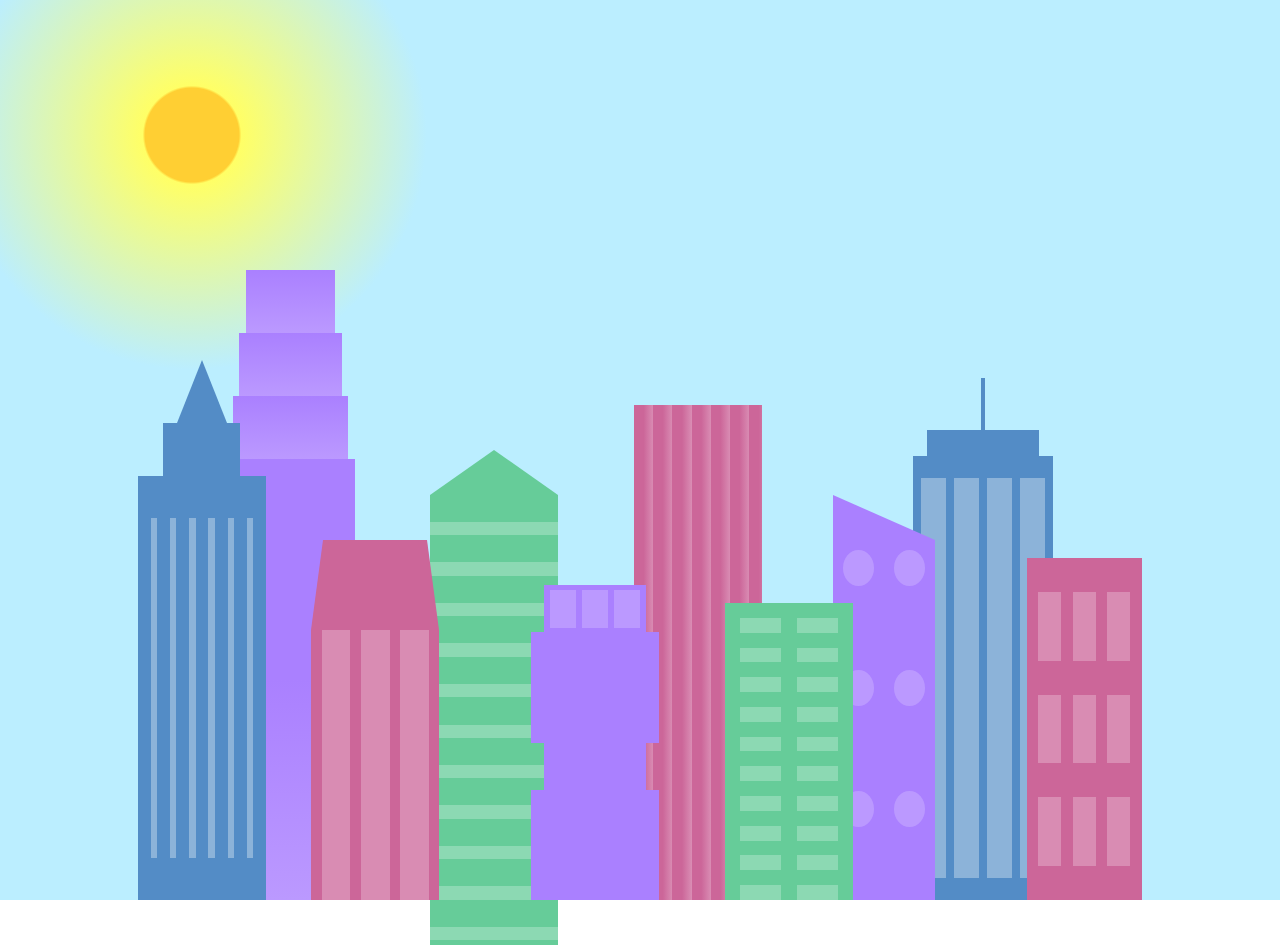
<file: City Skyline/index.html>
<!DOCTYPE html>
<html lang="en">    
  <head>
    <meta charset="UTF-8">
    <title>City Skyline</title>
    <link href="style.css" rel="stylesheet" />   
  </head>

  <body>
    <div class="background-buildings sky">
      <div></div>
      <div></div>
      <div class="bb1 building-wrap">
        <div class="bb1a bb1-window"></div>
        <div class="bb1b bb1-window"></div>
        <div class="bb1c bb1-window"></div>
        <div class="bb1d"></div>
      </div>
      <div class="bb2">
        <div class="bb2a"></div>
        <div class="bb2b"></div>
      </div>
      <div class="bb3"></div>
      <div></div>
      <div class="bb4 building-wrap">
        <div class="bb4a"></div>
        <div class="bb4b"></div>
        <div class="bb4c window-wrap">
          <div class="bb4-window"></div>
          <div class="bb4-window"></div>
          <div class="bb4-window"></div>
          <div class="bb4-window"></div>
        </div>
      </div>
      <div></div>
      <div></div>
    </div>

    <div class="foreground-buildings">
      <div></div>
      <div></div>
      <div class="fb1 building-wrap">
        <div class="fb1a"></div>
        <div class="fb1b"></div>
        <div class="fb1c"></div>
      </div>
      <div class="fb2">
        <div class="fb2a"></div>
        <div class="fb2b window-wrap">
          <div class="fb2-window"></div>
          <div class="fb2-window"></div>
          <div class="fb2-window"></div>
        </div>
      </div>
      <div></div>
      <div class="fb3 building-wrap">
        <div class="fb3a window-wrap">
          <div class="fb3-window"></div>
          <div class="fb3-window"></div>
          <div class="fb3-window"></div>
        </div>
        <div class="fb3b"></div>
        <div class="fb3a"></div>
        <div class="fb3b"></div>
      </div>
      <div class="fb4">
        <div class="fb4a"></div>
        <div class="fb4b">
          <div class="fb4-window"></div>
          <div class="fb4-window"></div>
          <div class="fb4-window"></div>
          <div class="fb4-window"></div>
          <div class="fb4-window"></div>
          <div class="fb4-window"></div>
        </div>
      </div>
      <div class="fb5"></div>
      <div class="fb6"></div>
      <div></div>
      <div></div>
    </div>
  </body>
</html>
</file>
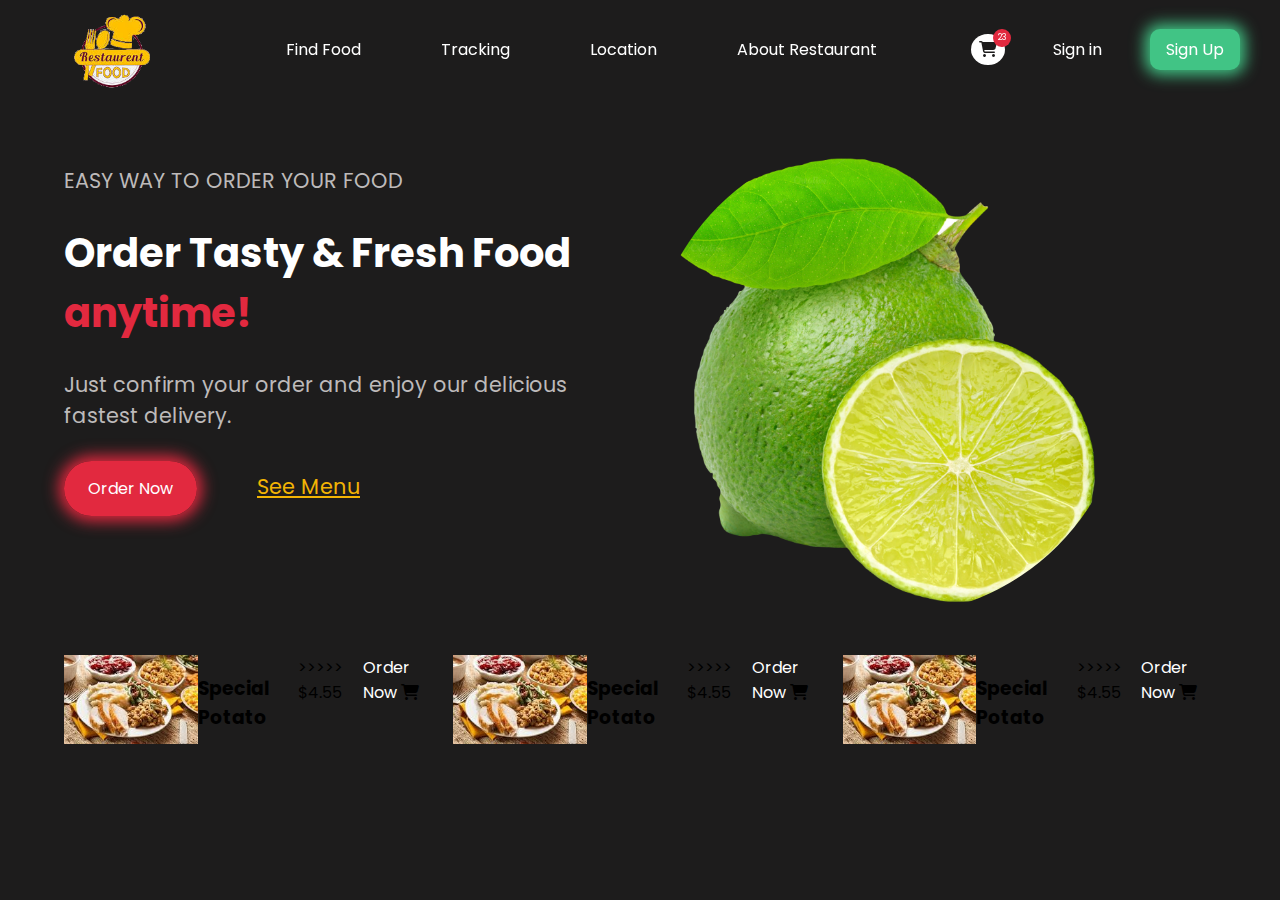
<file: Restaurant/index.html>
<!DOCTYPE html>
<html lang="en">
<head>
    <meta charset="UTF-8">
    <meta http-equiv="X-UA-Compatible" content="IE=edge">
    <meta name="viewport" content="width=device-width, initial-scale=1.0">
    <title>Restaurant</title>
    <link rel="stylesheet" href="https://cdnjs.cloudflare.com/ajax/libs/font-awesome/6.3.0/css/all.min.css">
    <link rel="stylesheet" href="style.css">
</head>
<body>
    <nav>
        <div class="logo">
            <a href="#">
                <img src="./images/logo.png" alt="logo">
            </a>
        </div>
        <ul>
            <li>
                <a href="#">Find Food</a>
            </li>
            <li>
                <a href="#">Tracking</a>
            </li>
            <li>
                <a href="#">Location</a>
            </li>
            <li>
                <a href="#">About Restaurant</a>
            </li>      
        </ul>

        <div class="links">
            <a href="#" class="cart">
                <span>23</span>
                <i class="fa fa-shopping-cart" aria-hidden="true"></i>
            </a>
            <a href="#">Sign in</a>
            <a href="#" class="signup">Sign Up</a>
        </div>
    </nav>

    <div class="container main__container">
        <div class="left">
            <p>EASY WAY TO ORDER YOUR FOOD</p>
            <h1>
                Order Tasty & Fresh Food <br>
                <span>anytime!</span>
            </h1>
            <p class="second">Just confirm your order and enjoy our delicious fastest delivery.</p>

            <a href="#" class="order">Order Now</a>
            <a href="#" class="menu">See Menu</a>
        </div>

        <div class="right">
            <img src="./images/Lime.png" alt="">
        </div>
    </div>


    <section>
        <div class="container items__container">
            <article class="item">
                <div class="item__image">
                    <img src="./images/food.jpeg" alt="">
                </div>
                <h3>Special Potato</h3>
                <div class="rate__info">
                    <span>>>>>></span>
                    <span class="price">$4.55</span>
                </div>
    
                <div class="order">
                    <a href="#">Order Now</a>
                    <span>
                        <i class="fa fa-shopping-cart" aria-hidden="true"></i>
                    </span>
                </div>
            </article>
    
            <article class="item">
                <div class="item__image">
                    <img src="./images/food.jpeg" alt="">
                </div>
                <h3>Special Potato</h3>
                <div class="rate__info">
                    <span>>>>>></span>
                    <span class="price">$4.55</span>
                </div>
    
                <div class="order">
                    <a href="#">Order Now</a>
                    <span>
                        <i class="fa fa-shopping-cart" aria-hidden="true"></i>
                    </span>
                </div>
            </article>
    
            <article class="item">
                <div class="item__image">
                    <img src="./images/food.jpeg" alt="">
                </div>
                <h3>Special Potato</h3>
                <div class="rate__info">
                    <span>>>>>></span>
                    <span class="price">$4.55</span>
                </div>
    
                <div class="order">
                    <a href="#">Order Now</a>
                    <span>
                        <i class="fa fa-shopping-cart" aria-hidden="true"></i>
                    </span>
                </div>
            </article>
        </div>
    
    </section>

    <script src="index.js"></script>
</body>
</html>
</file>
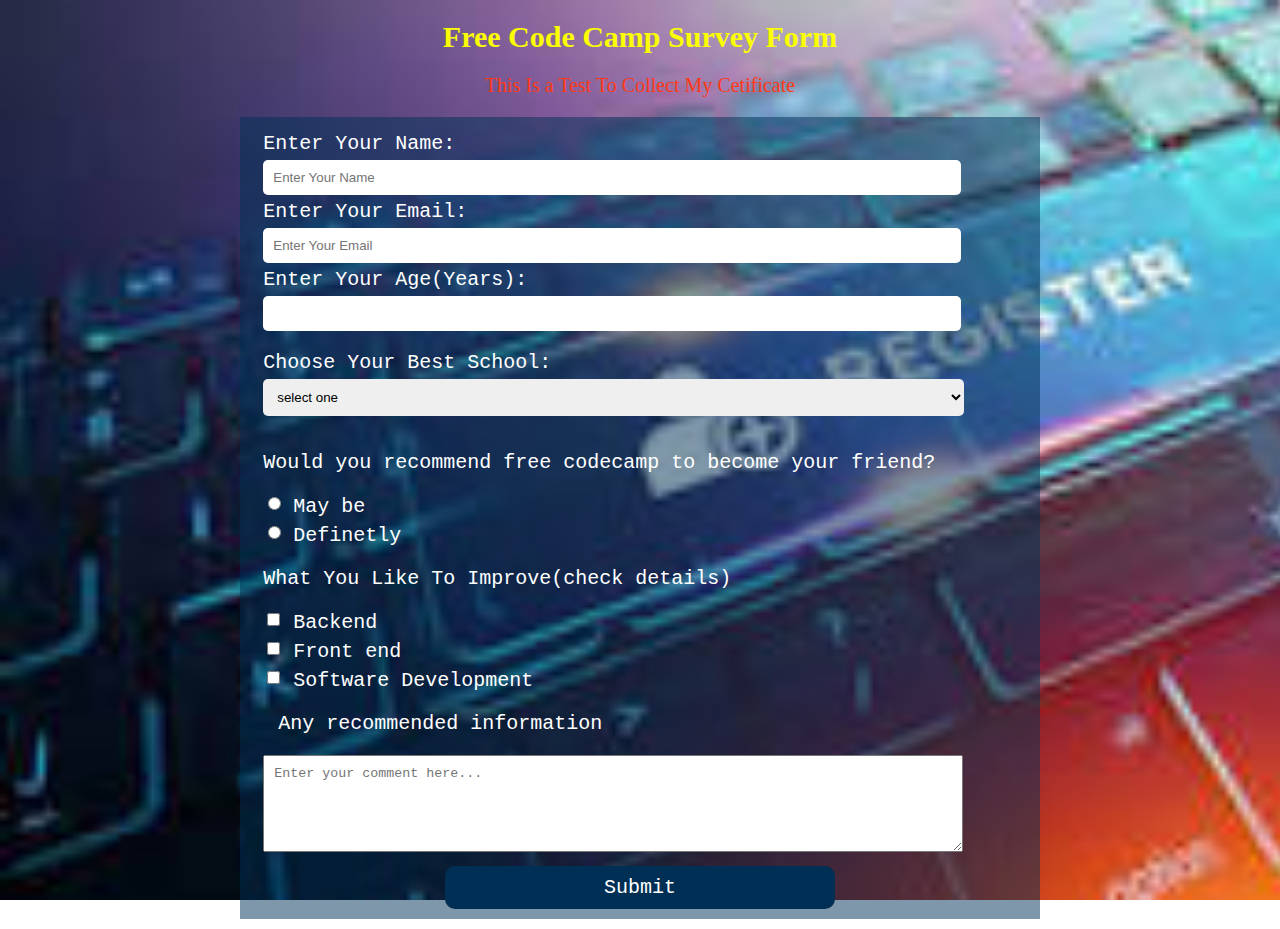
<file: survey-form/index.html>
<!DOCTYPE html>
<html lang="en">
<head>
  <meta charset="UTF-8">
  <meta http-equiv="X-UA-Compatible" content="IE=edge">
  <meta name="viewport" content="width=device-width, initial-scale=1.0">
  <title>Survey Form</title>
  <link rel="stylesheet" href="styles.css">
</head>
<body>
  <h1 id="title">Free Code Camp Survey Form</h1>
  <p id="description">This Is a Test To Collect My Cetificate</p>
  <div class="container">
    <form action="" id="survey-form">
      <fieldset class="first">
        <label for="name">Enter Your Name:</label>
        <input type="text" name="name" id="name" placeholder="Enter Your Name" required>
        <label for="email">Enter Your Email:</label>
        <input type="email" name="email" id="email" placeholder="Enter Your Email" required>
        <label for="number">Enter Your Age(Years):</label>
        <input type="number" id="number" name="number" min="13" max="100" required>
      </fieldset>
      <fieldset>
        <label for="dropdown">Choose Your Best School:</label>
        <select name="dropdown" id="dropdown" required>
          <option>select one</option>
          <option>Free Code Camp</option>
          <option>Solo Learn</option>
        </select>
      </fieldset>
      <fieldset>
        <section id="one">
          <p>Would you recommend free codecamp to become your friend?</p>
          <input type="radio" name="yes" id="1">
          <label for="1">May be</label>
          <input type="radio" name="yes" id="2">
          <label for="2">Definetly</label>
        </section>
        
        <section id="two">
          <p>What You Like To Improve(check details)</p>
          <input type="checkbox" name="check" id="back-end">
          <label for="back-end">Backend</label>
          <input type="checkbox" name="check" id="front-end">
          <label for="front-end">Front end</label>
          <input type="checkbox" name="check" id="software">
          <label for="software">Software Development</label>
          <p style="margin-left: -15px; margin-top: 2em;">
            <label for="comment">Any recommended information</label>
          </p>
          <textarea name="textarea" id="comment" cols="30" rows="5" placeholder="Enter your comment here..." required></textarea>
        </section>
      </fieldset>
      <input type="submit" value="Submit" id="submit">
    </form>
  </div>
</body>
</html>
</file>
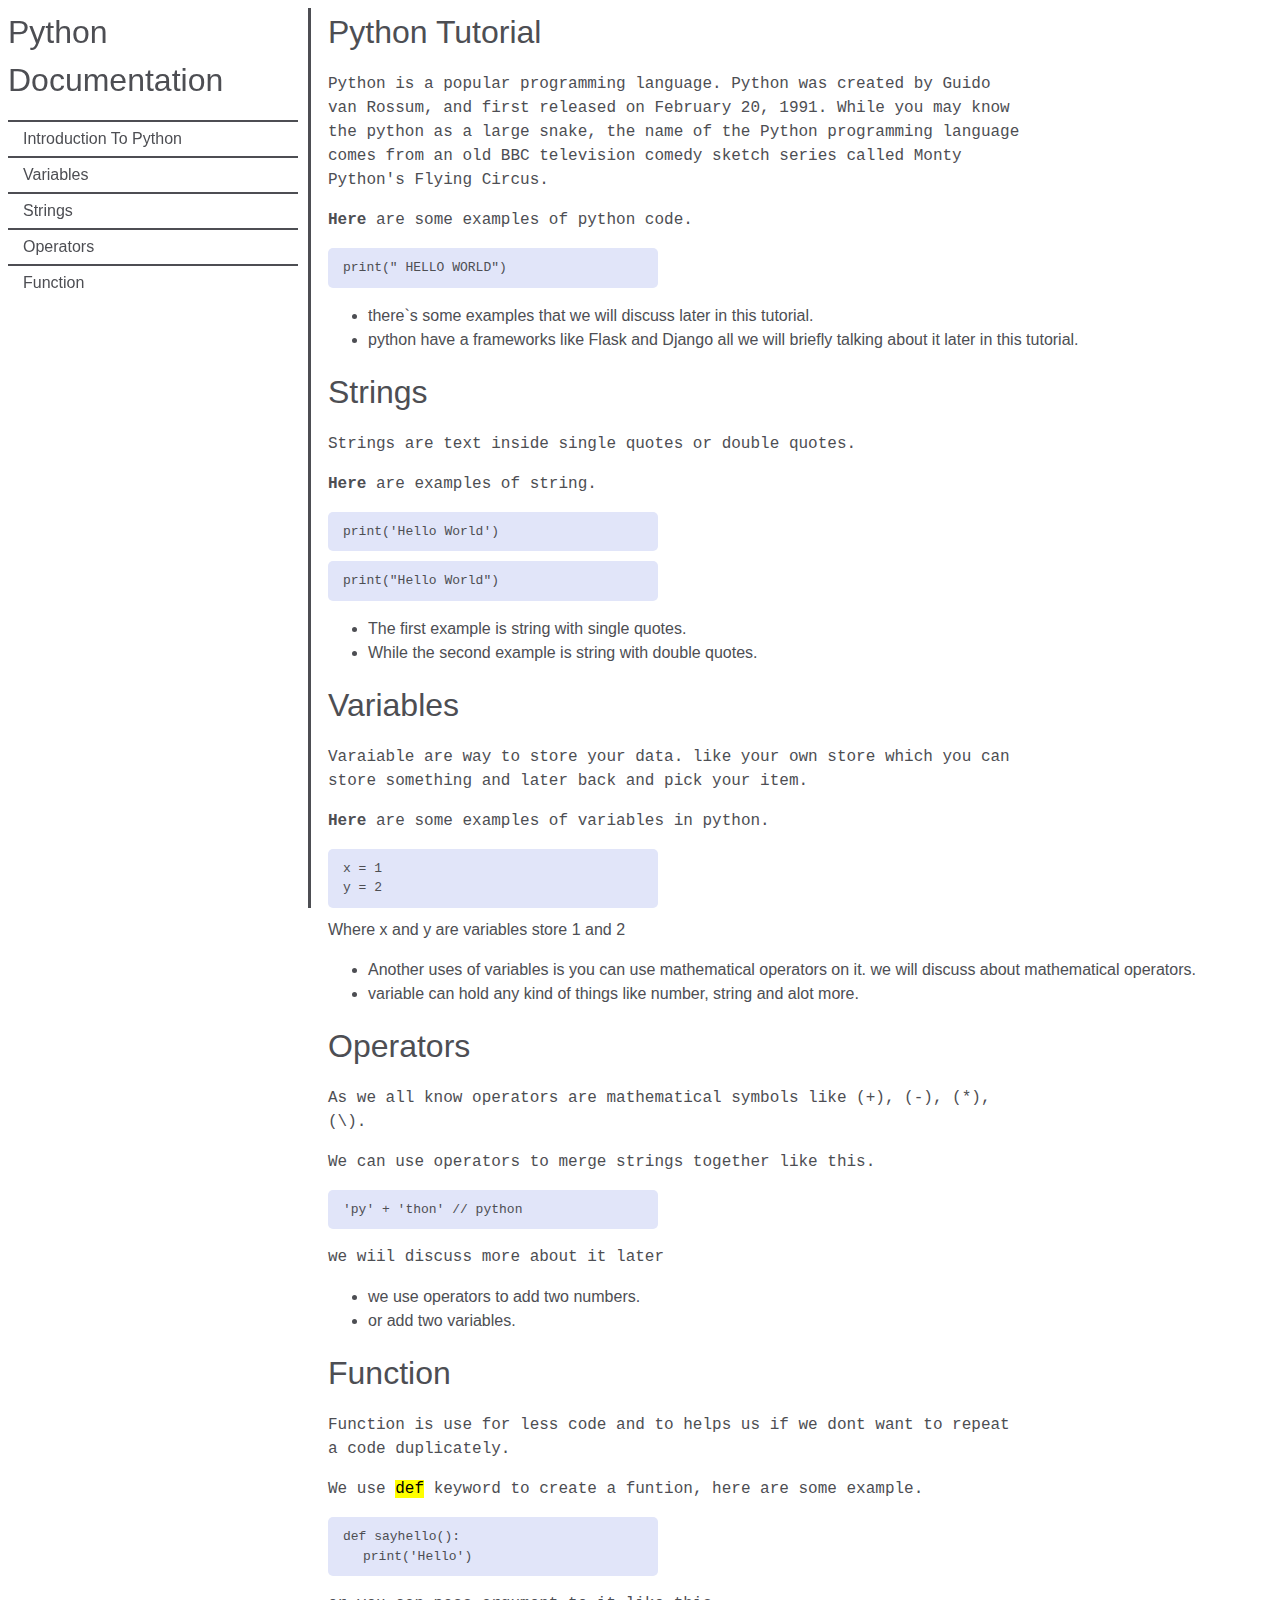
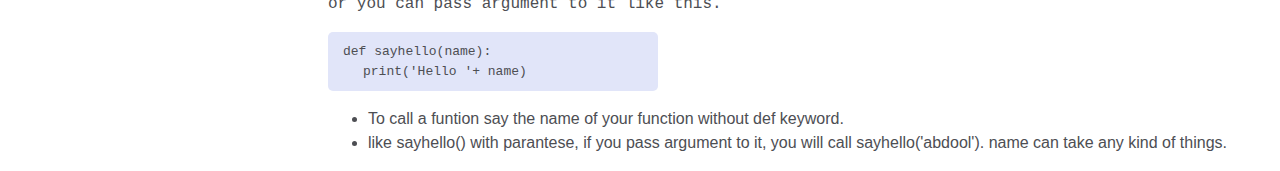
<file: Technical Documentation/index.html>
<!DOCTYPE html>
<html lang="en">
<head>
    <meta charset="UTF-8">
    <meta http-equiv="X-UA-Compatible" content="IE=edge">
    <meta name="viewport" content="width=device-width, initial-scale=1.0">
    <title>Technical Documentation</title>
    <link rel="stylesheet" href="style.css">
</head>
<body>
    <nav id="navbar">
        <header>Python Documentation</header>
        <ul>
            <li>
                <a href="#Introduction_To_Python" class="nav-link">Introduction To Python</a>
            </li>
            <li>
                <a href="#Variables" class="nav-link">Variables</a>
            </li>
            <li>
                <a href="#Strings" class="nav-link">Strings</a>
            </li>
            <li>
                <a href="#Operators" class="nav-link">Operators</a>
            </li>
            <li>
                <a href="#Function" class="nav-link">Function</a>
            </li>
        </ul>
    </nav>
    <main id="main-doc">
        <section class="main-section" id="Introduction_To_Python">
            <header id="Introduction_To_Python">Python Tutorial</header>
            <article>
                <p>Python is a popular programming language.
                    Python was created by Guido van Rossum, and first released on February 20, 1991. While you may know the python as a large snake, the name of the Python programming language comes from an old BBC television comedy sketch series called Monty Python's Flying Circus.
                </p>
                <p><strong>Here </strong>are some examples of python code.</p>
                <code>
                    print(" HELLO WORLD")
                </code>
                <!-- <code>
                    for i in range(10):<br>
                        <span id="code-s">print(i)</span>
                </code> -->
                <ul>
                    <li>
                        there`s some examples that we will discuss later in this tutorial.
                    </li>
                    <li>
                        python have a frameworks like Flask and Django all we will briefly talking about it later in this tutorial.
                    </li>
                </ul>
            </article>
        </section>
        <section class="main-section" id="Strings">
            <header id="Strings">Strings</header>
            <article>
                <p>
                    Strings are text inside single quotes or double quotes.
                </p>
                <p><strong>Here</strong> are examples of string.</p>
                <code>
                    print('Hello World')
                </code>
                <code>
                    print("Hello World")
                </code>
                <ul>
                    <li>
                        The first example is string with single quotes.
                    </li>
                    <li>
                        While the second example is string with double quotes.
                    </li>
                </ul>
            </article>
        </section>
        <section class="main-section" id="Variables">
            <header id="Variables">Variables</header>
            <article>
                <p>
                    Varaiable are way to store your data. like your own store which you can store something and later back and pick your item.
                </p>
                <p><strong>Here </strong>are some examples of variables in python.</p>
                <code>
                    x = 1 <br>
                    y = 2
                </code>
                <span>
                    Where x and y are variables store 1 and 2
                </span>
                <ul>
                    <li>
                        Another uses of variables is you can use mathematical operators on it. we will discuss about mathematical operators.
                    </li>
                    <li>
                        variable can hold any kind of things like number, string and alot more.
                    </li>
                </ul>
            </article>
        </section>
        <section class="main-section" id="Operators">
            <header id="Operators">Operators</header>
            <article>
                <p>
                    As we all know operators are mathematical symbols like (+), (-), (*), (\).
                </p>
                <p>
                    We can use operators to merge strings together like this.
                </p>
                <code>
                    'py' + 'thon' // python
                </code>
                <p>
                    we wiil discuss more about it later
                </p>
                <ul>
                    <li>
                        we use operators to add two numbers.
                    </li>
                    <li>
                        or add two variables.
                    </li>
                </ul>
            </article>
        </section>
        <section class="main-section" id="Function">
            <header id="Function">Function</header>
            <article>
                <p>
                    Function is use for less code and to helps us if we dont want to repeat a code duplicately.
                </p>
                <p>
                    We use <mark>def</mark> keyword to create a funtion, here are some example.
                </p>
                <code>
                    def sayhello(): <br>
                    <span id="code-s">
                        print('Hello')
                    </span>
                </code>
                <p>
                    or you can pass argument to it like this.
                </p>
                <code>
                    def sayhello(name): <br>
                    <span id="code-s">
                        print('Hello '+ name)
                    </span>
                </code>
                <ul>
                    <li>
                        To call a funtion say the name of your function without def keyword.
                    </li>
                    <li>
                        like sayhello() with parantese, if you pass argument to it, you will call sayhello('abdool').
                        name can take any kind of things.
                    </li>
                </ul>
            </article>
        </section>
    </main>
</body>
</html>
</file>
<file: City Skyline/style.css>
:root {
    --building-color1: #aa80ff;
    --building-color2: #66cc99;
    --building-color3: #cc6699;
    --building-color4: #538cc6;
    --window-color1: #bb99ff;
    --window-color2: #8cd9b3;
    --window-color3: #d98cb3;
    --window-color4: #8cb3d9;
  }
  
  * {
    box-sizing: border-box;
  }
  
  body {
    height: 100vh;
    margin: 0;
    overflow: hidden;
  }
  
  .background-buildings, .foreground-buildings {
    width: 100%;
    height: 100%;
    display: flex;
    align-items: flex-end;
    justify-content: space-evenly;
    position: absolute;
    top: 0;
  }
  
  .building-wrap {
    display: flex;
    flex-direction: column;
    align-items: center;
  }
  
  .window-wrap {
    display: flex;
    align-items: center;
    justify-content: space-evenly;
  }
  
  .sky {
    background: radial-gradient(
        closest-corner circle at 15% 15%,
        #ffcf33,
        #ffcf33 20%,
        #ffff66 21%,
        #bbeeff 100%
      );
  }
  
  /* BACKGROUND BUILDINGS - "bb" stands for "background building" */
  .bb1 {
    width: 10%;
    height: 70%;
  }
  
  .bb1a {
    width: 70%;
  }
    
  .bb1b {
    width: 80%;
  }
    
  .bb1c {
    width: 90%;
  }
  
  .bb1d {
    width: 100%;
    height: 70%;
    background: linear-gradient(
        var(--building-color1) 50%,
        var(--window-color1)
      );
  }
  
  .bb1-window {
    height: 10%;
    background: linear-gradient(
        var(--building-color1),
        var(--window-color1)
      );
  }
  
  .bb2 {
    width: 10%;
    height: 50%;
  }
  
  .bb2a {
    border-bottom: 5vh solid var(--building-color2);
    border-left: 5vw solid transparent;
    border-right: 5vw solid transparent;
  }
  
  .bb2b {
    width: 100%;
    height: 100%;
    background: repeating-linear-gradient(
        var(--building-color2),
        var(--building-color2) 6%,
        var(--window-color2) 6%,
        var(--window-color2) 9%
      );
  }
  
  .bb3 {
    width: 10%;
    height: 55%;
    background: repeating-linear-gradient(
        90deg,
        var(--building-color3),
        var(--building-color3),
        var(--window-color3) 15%
      );
  }
  
  .bb4 {
    width: 11%;
    height: 58%;
  }
  
  .bb4a {
    width: 3%;
    height: 10%;
    background-color: var(--building-color4);
  }
  
  .bb4b {
    width: 80%;
    height: 5%;
    background-color: var(--building-color4);
  }
    
  .bb4c {
    width: 100%;
    height: 85%;
    background-color: var(--building-color4);
  }
  
  .bb4-window {
    width: 18%;
    height: 90%;
    background-color: var(--window-color4);
  }
  
  /* FOREGROUND BUILDINGS - "fb" stands for "foreground building" */
  .fb1 {
    width: 10%;
    height: 60%;
  }
  
  .fb1a {
    border-bottom: 7vh solid var(--building-color4);
    border-left: 2vw solid transparent;
    border-right: 2vw solid transparent;
  }
  
  .fb1b {
    width: 60%;
    height: 10%;
    background-color: var(--building-color4);
  }
    
  .fb1c {
    width: 100%;
    height: 80%;
    background: repeating-linear-gradient(
        90deg,
        var(--building-color4),
        var(--building-color4) 10%,
        transparent 10%,
        transparent 15%
      ),
      repeating-linear-gradient(
        var(--building-color4),
        var(--building-color4) 10%,
        var(--window-color4) 10%,
        var(--window-color4) 90%
      );
  }
  
  .fb2 {
    width: 10%;
    height: 40%;
  }
  
  .fb2a {
    width: 100%;
    border-bottom: 10vh solid var(--building-color3);
    border-left: 1vw solid transparent;
    border-right: 1vw solid transparent;
  }
  
  .fb2b {
    width: 100%;
    height: 75%;
    background-color: var(--building-color3);
  }
  
  .fb2-window {
    width: 22%;
    height: 100%;
    background-color: var(--window-color3);
  }
  
  .fb3 {
    width: 10%;
    height: 35%;
  }
    
  .fb3a {
    width: 80%;
    height: 15%;
    background-color: var(--building-color1);
  }
    
  .fb3b {
    width: 100%;
    height: 35%;
    background-color: var(--building-color1);
  }
  
  .fb3-window {
    width: 25%;
    height: 80%;
    background-color: var(--window-color1);
  }
  
  .fb4 {
    width: 8%;
    height: 45%;
    position: relative;
    left: 10%;
  }
  
  .fb4a {
    border-top: 5vh solid transparent;
    border-left: 8vw solid var(--building-color1);
  }
  
  .fb4b {
    width: 100%;
    height: 89%;
    background-color: var(--building-color1);
    display: flex;
    flex-wrap: wrap;
  }
  
  .fb4-window {
    width: 30%;
    height: 10%;
    border-radius: 50%;
    background-color: var(--window-color1);
    margin: 10%;
  }
  
  .fb5 {
    width: 10%;
    height: 33%;
    position: relative;
    right: 10%;
    background: repeating-linear-gradient(
        var(--building-color2),
        var(--building-color2) 5%,
        transparent 5%,
        transparent 10%
      ),
      repeating-linear-gradient(
        90deg,
        var(--building-color2),
        var(--building-color2) 12%,
        var(--window-color2) 12%,
        var(--window-color2) 44%
      );
  }
  
  .fb6 {
    width: 9%;
    height: 38%;
    background: repeating-linear-gradient(
        90deg,
        var(--building-color3),
        var(--building-color3) 10%,
        transparent 10%,
        transparent 30%
      ),
      repeating-linear-gradient(
        var(--building-color3),
        var(--building-color3) 10%,
        var(--window-color3) 10%,
        var(--window-color3) 30%
      );
  }
  
  @media (max-width: 1000px) {
    :root {
      --building-color1: #000;
      --building-color2: #000;
      --building-color3: #000;
      --building-color4: #000;
    }
    .sky {
      background: radial-gradient(
          closest-corner circle at 15% 15%,
          #ccc,
          #ccc 20%,
          #445 21%,
          #223 100%
        );
    }
  }
</file>
<file: Restaurant/style.css>
@import url('https://fonts.googleapis.com/css2?family=Montserrat:wght@300;400;500;600;700;800;900&family=Poppins:wght@200;300;400&display=swap');


:root {
    --color-danger: #e2293f;
    --color-success: #41c485;
    --color-warning: #f3b404;
    --color-black: #1d1c1c;
    --color-white: #fff;
    --color-light: #bdbaba;
}

* {
    box-sizing: border-box;
    list-style: none;
    text-decoration: none;
}

body {
    margin: 0;
    font-family: 'Poppins', sans-serif;
    background: var(--color-black);
}

section {
    /* margin-top: 6rem; */
    padding: 6rem 0;
}

a {
    color: var(--color-white);
}

img {
    width: 100%;
}

.window-scroll {
    background: var(--color-warning);
}

.container {
    width: 90%;
    margin: 0 auto;
}

nav {
    display: flex;
    align-items: center;
    /* flex-direction: row; */
    justify-content: space-between;
    /* background-color: #f3b404; */
    width: 100vw;
    padding: 0 2.5rem;
    position: fixed;
    top: 0;
    z-index: 11;
}

.logo img {
    width: 5rem;
    margin-left: 2rem;
    margin-top: 12px;
}

nav ul {
    display: flex;
    justify-content: center;
    align-items: center;
    gap: 5rem;
    margin-top: 1rem;
}

nav .links {
    /* margin-top: 1rem; */
    display: flex;
    justify-content: center;
    align-items: center;
    gap: 3rem;
}

.links .cart {
    padding: 0.2rem 0.5rem;
    border-radius: 50%;
    color: var(--color-black);
    background: var(--color-white);
    position: relative;
}

.cart span {
    position: absolute;
    top: -5px;
    left: 22px;
    color: var(--color-white);
    padding: 0.2rem 0.3rem;
    border-radius: 50%;
    font-size: 0.5rem;
    text-align: center;
    background: var(--color-danger);
}

.links .signup {
    padding: 0.5rem 1rem;
    border-radius: 10px;
    box-shadow: 0 0 15px 5px var(--color-success);
    background: var(--color-success);
}


.main__container {
    position: relative;
    top: 7rem;
    /* height: 70vh; */
    /* overflow: hidden; */
    /* left: 5rem; */
    display: grid;
    grid-template-columns: 1fr 1fr;
    gap: 1rem;
}

.left {
    margin-top: 2rem;
    width: 90%;
}

.left p {
    color: var(--color-light);
    font-size: 1.3rem;
}

.left .second {
    margin-bottom: 2.5rem;
}

.left h1 {
    color: var(--color-white);
    font-size: 2.5rem;
    /* font-weight: 900; */
}


.left h1 span {
    color: var(--color-danger);
}


.left .order {
    padding: 1rem 1.5rem;
    margin-right: 3.5rem;
    border-radius: 50px;
    background: var(--color-danger);
    box-shadow: 0 0 15px 5px var(--color-danger);
}

.left .menu {
    color: var(--color-warning);
    text-decoration: underline;
    font-size: 1.3rem;
}

.right {
    margin-top: 1.5rem;
}

.right img {
    width: 30rem;
    height: 30rem;
    object-fit: cover;
    border-radius: 50%;
}

.items__container {
    margin-top: 3rem;
    display: grid;
    grid-template-columns: repeat(3, 1fr);
    gap: 1rem;
}

.items__container .item {
    display: flex;
}
</file>
<file: survey-form/styles.css>
body {
    /* background-color: rgb(0, 47, 85); */
    background-image: url(i.jpeg);
    background-repeat: no-repeat;
    background-attachment: fixed;
    background-size: cover;
    color: #fff;
}

#title {
    text-align: center;
    font-size: 30px;
    color: rgb(251, 255, 0);
}

#description {
    text-align: center;
    font-size: 20px;
    color: rgb(255, 57, 22);
}

.container {
    background-color: rgba(0, 47, 85, 0.5);
    width: 800px;
    max-width: 100%;
    margin:0 auto;
}

fieldset {
    border: none;
    
}

#survey-form {
    margin: 10px;
    padding: 10px 0;
    font-family: 'Courier New', Courier, monospace;
    font-size: 15px;
}

#survey-form label {
    display: block;
    width: 100%;
    font-size: 20px;
    margin: 0 0 5px 0;
}

.first input {
    width: 90%;
    padding: 10px;
    border-radius: 5px;
    border: none;
    margin: 0 0 5px 0;
}

#dropdown {
    width: 93%;
    padding: 10px;
    border: none;
    border-radius: 5px;
}

#one input {
    display: inline-block;
    margin-bottom: 5px;
}

#one label {
    margin-top: -20px;
    margin-left: 30px;
}

#one p {
    font-size: 20px;
}

#two input {
    display: inline-block;
    margin-bottom: 5px;
}

#two p {
    font-size: 20px;
}

#two label {
    margin-top: -20px;
    margin-left: 30px;
}

textarea {
    width: 90%;
    padding: 10px;
    max-width: 100%;
}

input[type="submit"] {
    display: block;
    width: 50%;
    margin: 0 auto;
    padding: 10px;
    font-family: inherit;
    font-size: 20px;
    color: #fff;
    border: none;
    border-radius: 10px;
    cursor: pointer;
    background-color: rgb(0, 47, 85);
}
</file>
<file: Technical Documentation/style.css>
html,
body {
  min-width: 290px;
  color: #4d4e53;
  background-color: #ffffff;
  font-family: 'Open Sans', Arial, sans-serif;
  line-height: 1.5;
}

#navbar {
    position: fixed;
    border-right: solid;
    border-color: #4d4e53;
    width: 300px;
    min-width: 250;
    height: 100%;
}

#navbar ul {
    margin-left: -40px;
    margin-right: 10px;
}

#navbar ul li {
    list-style: none;
    border-bottom: #ffffff;
    
   
}

#navbar a {
    display: block;
    text-decoration: none;
    border-top: 2px solid #4d4e53;
    color: #4d4e53;
    padding:5px  15px;
    font-size: 1rem;
    cursor: pointer;
}


#main-doc {
    position: absolute;
    margin-left: 20rem;
}


header {
    font-size: 2rem;
}

article p {
    width: 700px;
    font-family: 'Courier New', Courier, monospace;
    /* font-size: 16px; */
}

code {
    display: block;
    margin-bottom: 10px;
    background-color: #e1e5f9;
    width: 300px;
    padding: 10px 15px;
    border-radius: 5px;
}

#code-s {
    margin-left: 20px;
}

@media (max-width: 768px) {
    html,
body {
    font-size: 0.8rem;
  color: #4d4e53;
  background-color: #ffffff;
  font-family: sans-serif;
  line-height: 1.2;
}

#navbar {
    position: fixed;
    border-right: solid;
    border-color: #4d4e53;
    width: 200px;
    min-width: 150;
    height: 200px;
    overflow-y: scroll;
}

#navbar ul {
    margin-left: -40px;
    margin-right: 5px;
}

#navbar a {
    display: block;
    text-decoration: none;
    border-top: 2px solid #4d4e53;
    color: #4d4e53;
    padding:5px  15px;
    font-size: 1rem;
    cursor: pointer;
}


#main-doc {
    position: absolute;
    margin-left: 15rem;
    padding: 20px;
}


header {
    font-size: 1.5rem;
}

article p {
    width: 400px;
    font-family: 'Courier New', Courier, monospace;
    /* font-size: 16px; */
}

code {
    display: block;
    margin-bottom: 10px;
    background-color: #e1e5f9;
    width: 200px;
    padding: 10px 15px;
    border-radius: 5px;
}

#code-s {
    margin-left: 20px;
}
}


/* #navbar {
   position: fixed;
   top: 0;
   left: 0;
   height: 100%;
   min-width: 290px;
   width: 300px;
   border-right: solid;
   border-color: rgba(0, 22, 22, 0.4);
}

#navbar ul {
    display: block;
    padding: 10px;
}

#navbar li {
    font-size: 1.5rem;
    color: antiquewhite;
}



#main-doc {
    position: absolute;
    margin-left: 20rem;
    margin-bottom: 20px;
} */
</file>
